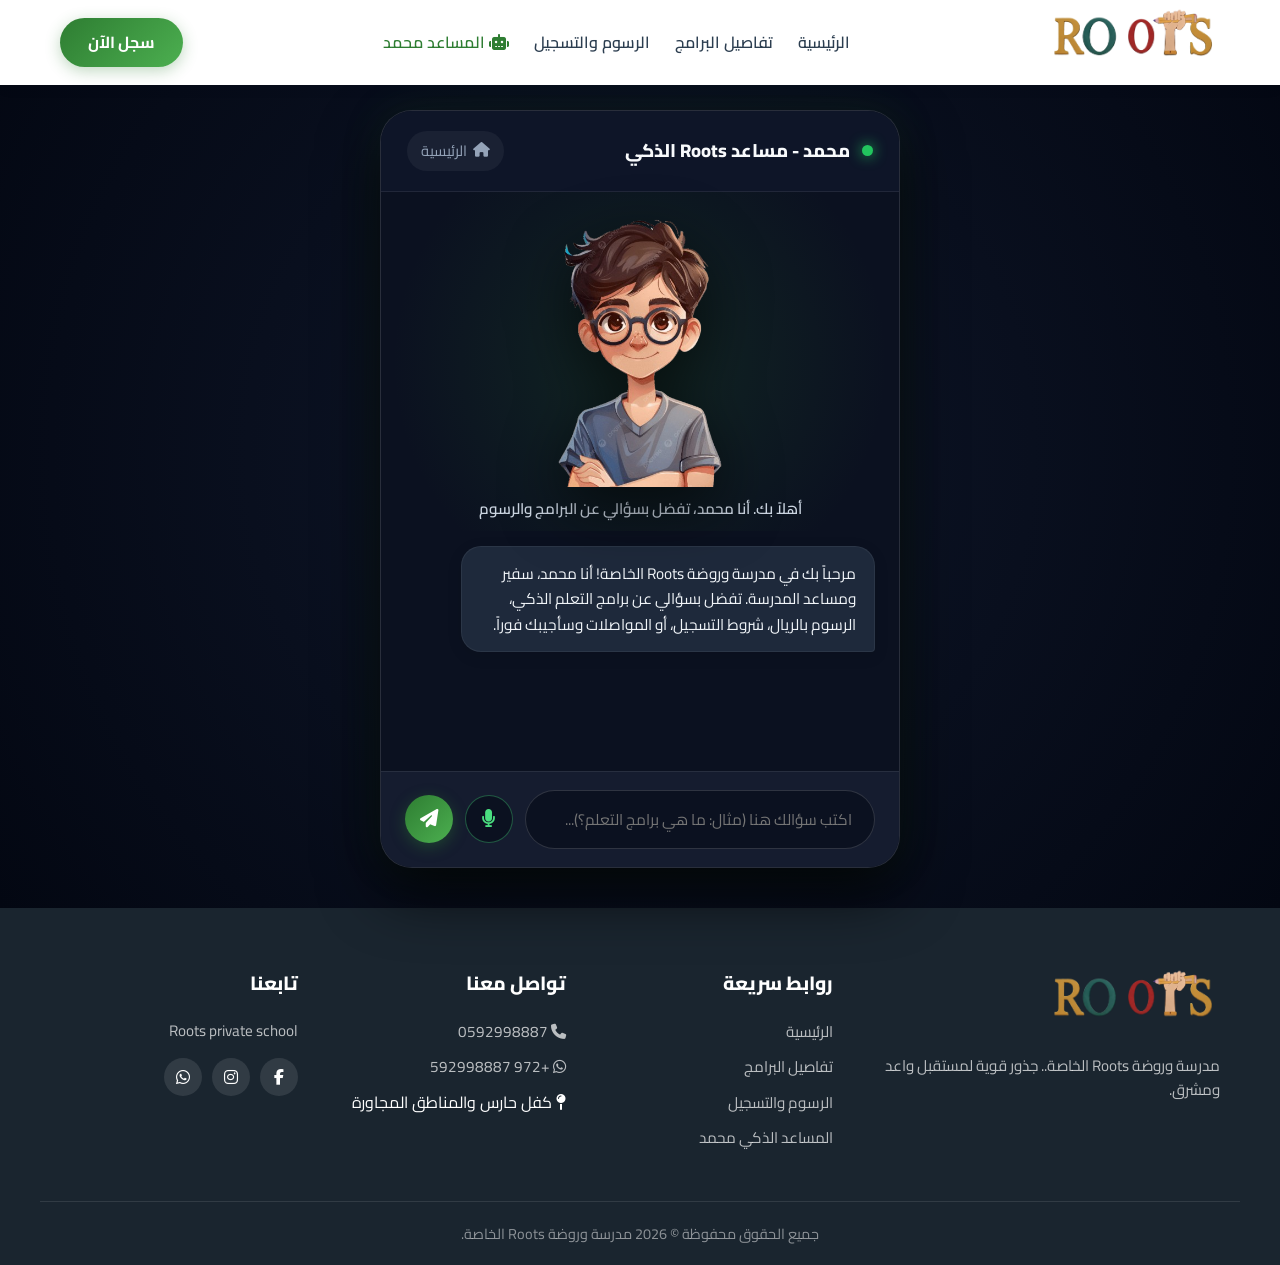
<file: mohamed-voice.html>
<!DOCTYPE html>
<html lang="ar" dir="rtl">

<head>
    <meta charset="UTF-8">
    <meta name="viewport" content="width=device-width, initial-scale=1.0">
    <title>المساعد الذكي محمد - مدرسة وروضة Roots الخاصة</title>
    <!-- Font Awesome -->
    <link rel="stylesheet" href="https://cdnjs.cloudflare.com/ajax/libs/font-awesome/6.4.0/css/all.min.css">
    <!-- Google Fonts -->
    <link href="https://fonts.googleapis.com/css2?family=Cairo:wght@400;600;700;800;900&display=swap" rel="stylesheet">
    <link rel="icon" type="image/png" href="Tap img.png">
    <link rel="stylesheet" href="common.css">
    <style>
        .voice-page-wrapper {
            min-height: 100vh;
            display: flex;
            align-items: center;
            justify-content: center;
            padding: 110px 20px 40px 20px;
            background: radial-gradient(circle at center, #0f172a 0%, #030712 100%);
        }

        .voice-interface-card {
            width: 100%;
            max-width: 520px;
            background: #0b1120;
            color: #f8fafc;
            border-radius: 32px;
            box-shadow: 0 25px 60px rgba(0, 0, 0, 0.8), 0 0 40px rgba(46, 125, 50, 0.15);
            display: flex;
            flex-direction: column;
            overflow: hidden;
            border: 1px solid rgba(255, 255, 255, 0.12);
        }

        .voice-card-top-bar {
            padding: 20px 26px;
            display: flex;
            justify-content: space-between;
            align-items: center;
            background: rgba(15, 23, 42, 0.95);
            border-bottom: 1px solid rgba(255, 255, 255, 0.08);
            backdrop-filter: blur(10px);
        }

        .bot-identity {
            display: flex;
            align-items: center;
            gap: 12px;
            font-weight: 800;
            font-size: 1.15rem;
        }

        .status-dot {
            width: 11px;
            height: 11px;
            background-color: #22c55e;
            border-radius: 50%;
            box-shadow: 0 0 14px #22c55e;
            animation: pulseGlow 2s infinite;
        }

        @keyframes pulseGlow {
            0% {
                transform: scale(0.95);
                box-shadow: 0 0 0 0 rgba(34, 197, 94, 0.7);
            }

            70% {
                transform: scale(1);
                box-shadow: 0 0 0 8px rgba(34, 197, 94, 0);
            }

            100% {
                transform: scale(0.95);
                box-shadow: 0 0 0 0 rgba(34, 197, 94, 0);
            }
        }

        .home-link-btn {
            color: #94a3b8;
            text-decoration: none;
            font-size: 0.92rem;
            display: flex;
            align-items: center;
            gap: 6px;
            background: rgba(255, 255, 255, 0.05);
            padding: 8px 14px;
            border-radius: 20px;
            transition: var(--transition);
        }

        .home-link-btn:hover {
            color: #4ade80;
            background: rgba(74, 222, 128, 0.1);
        }

        .avatar-hero-section {
            display: flex;
            flex-direction: column;
            align-items: center;
            padding: 20px 20px 10px;
            background: radial-gradient(circle at center, rgba(46, 125, 50, 0.2) 0%, transparent 80%);
        }

        .avatar-direct-img-box {
            width: 290px;
            height: 275px;
            display: flex;
            align-items: center;
            justify-content: center;
            transition: all 0.4s cubic-bezier(0.175, 0.885, 0.32, 1.275);
        }

        .avatar-direct-img-box img {
            width: 100%;
            height: 100%;
            object-fit: contain;
            filter: drop-shadow(0 20px 30px rgba(0, 0, 0, 0.6));
        }

        .avatar-direct-img-box.speaking {
            transform: scale(1.08) translateY(-4px);
            filter: drop-shadow(0 0 35px rgba(56, 189, 248, 0.85));
        }

        .avatar-direct-img-box.listening {
            transform: scale(1.08) translateY(-4px);
            filter: drop-shadow(0 0 35px rgba(249, 115, 22, 0.85));
        }

        .voice-status-caption {
            margin-top: 10px;
            font-size: 0.95rem;
            color: #cbd5e1;
            text-align: center;
            font-weight: 600;
        }

        .chat-scroll-view {
            height: 240px;
            padding: 15px 24px;
            overflow-y: auto;
            display: flex;
            flex-direction: column;
            gap: 14px;
            background: #0b1120;
        }

        .chat-row {
            display: flex;
            flex-direction: column;
        }

        .chat-row.bot {
            align-items: flex-start;
        }

        .chat-row.user {
            align-items: flex-end;
        }

        .chat-bubble {
            max-width: 88%;
            padding: 14px 18px;
            border-radius: 20px;
            font-size: 0.96rem;
            line-height: 1.65;
            box-shadow: 0 4px 15px rgba(0, 0, 0, 0.1);
        }

        .chat-bubble.bot {
            background: #1e293b;
            color: #f1f5f9;
            border-bottom-right-radius: 4px;
            border: 1px solid rgba(255, 255, 255, 0.06);
        }

        .chat-bubble.user {
            background: linear-gradient(135deg, #2e7d32, #4caf50);
            color: #ffffff;
            border-bottom-left-radius: 4px;
        }

        .bottom-input-panel {
            display: flex;
            align-items: center;
            padding: 18px 24px;
            background: #151c2f;
            gap: 12px;
            border-top: 1px solid rgba(255, 255, 255, 0.08);
        }

        .bottom-input-panel input {
            flex: 1;
            background: #0b1120;
            border: 1px solid rgba(255, 255, 255, 0.15);
            border-radius: 30px;
            padding: 14px 22px;
            color: #fff;
            outline: none;
            font-size: 0.96rem;
            transition: var(--transition);
        }

        .bottom-input-panel input:focus {
            border-color: #4ade80;
            box-shadow: 0 0 0 4px rgba(74, 222, 128, 0.15);
        }

        .control-btn {
            width: 48px;
            height: 48px;
            border-radius: 50%;
            border: none;
            cursor: pointer;
            display: flex;
            align-items: center;
            justify-content: center;
            font-size: 1.15rem;
            transition: var(--transition);
        }

        .mic-btn {
            background: #0b1120;
            color: #4ade80;
            border: 1px solid rgba(74, 222, 128, 0.35);
        }

        .mic-btn:hover {
            background: rgba(74, 222, 128, 0.1);
        }

        .mic-btn.listening {
            background: #ef4444;
            color: #fff;
            border-color: #ef4444;
            animation: micGlow 1s infinite;
        }

        @keyframes micGlow {
            0% {
                box-shadow: 0 0 0 0 rgba(239, 68, 68, 0.7);
            }

            70% {
                box-shadow: 0 0 0 14px rgba(239, 68, 68, 0);
            }

            100% {
                box-shadow: 0 0 0 0 rgba(239, 68, 68, 0);
            }
        }

        .send-btn {
            background: linear-gradient(135deg, #2e7d32, #4caf50);
            color: #fff;
            box-shadow: 0 4px 15px rgba(46, 125, 50, 0.4);
        }

        .send-btn:hover {
            transform: translateY(-2px);
            box-shadow: 0 6px 20px rgba(46, 125, 50, 0.6);
        }
    </style>
</head>

<body>

    <!-- شريط التنقل العلوي -->
    <header class="navbar" id="navbar">
        <div class="container nav-container">
            <a href="index.html" class="logo-link">
                <div class="logo-wrapper">
                    <img src="roots logo.png" alt="Roots Logo" class="logo-img">
                </div>
            </a>
            <nav class="nav-menu" id="navMenu">
                <a href="index.html" class="nav-link">الرئيسية</a>
                <a href="program-details.html" class="nav-link">تفاصيل البرامج</a>
                <a href="admission.html" class="nav-link">الرسوم والتسجيل</a>
                <a href="mohamed-voice.html" class="nav-link active"><i class="fa-solid fa-robot text-green"></i>
                    المساعد محمد</a>
            </nav>
            <div class="nav-actions">
                <a href="admission.html" class="btn-primary contact-btn">سجل الآن</a>
                <button class="mobile-toggle" id="mobileToggle" aria-label="القائمة">
                    <i class="fa-solid fa-bars"></i>
                </button>
            </div>
        </div>
    </header>

    <!-- الواجهة الرئيسية للمساعد -->
    <section class="voice-page-wrapper">
        <div class="voice-interface-card">
            <div class="voice-card-top-bar">
                <div class="bot-identity">
                    <div class="status-dot"></div>
                    <span>محمد - مساعد Roots الذكي</span>
                </div>
                <a href="index.html" class="home-link-btn"><i class="fa-solid fa-house"></i> الرئيسية</a>
            </div>

            <div class="avatar-hero-section">
                <div class="avatar-direct-img-box" id="avatarBox">
                    <img src="av.png" alt="محمد سفير Roots">
                </div>
                <div class="voice-status-caption" id="voiceCaption">أهلاً بك. أنا محمد، تفضل بسؤالي عن البرامج والرسوم
                </div>
            </div>

            <div class="chat-scroll-view" id="chatMessages">
                <div class="chat-row bot">
                    <div class="chat-bubble bot">
                        مرحباً بك في مدرسة وروضة Roots الخاصة! أنا محمد، سفير ومساعد المدرسة. تفضل بسؤالي عن برامج
                        التعلم الذكي، الرسوم بالريال، شروط التسجيل، أو المواصلات وسأجيبك فوراً.
                    </div>
                </div>
            </div>

            <div class="bottom-input-panel">
                <input type="text" id="userInput" placeholder="اكتب سؤالك هنا (مثال: ما هي برامج التعلم؟)..."
                    autocomplete="off">
                <button id="voiceBtn" class="control-btn mic-btn" title="تحدث بصوتك">
                    <i class="fa-solid fa-microphone"></i>
                </button>
                <button id="sendBtn" class="control-btn send-btn" title="إرسال">
                    <i class="fa-solid fa-paper-plane"></i>
                </button>
            </div>
        </div>
    </section>

    <!-- الفوتر -->
    <footer class="footer">
        <div class="container footer-container">
            <div class="footer-col">
                <div class="logo-wrapper footer-logo">
                    <img src="roots logo.png" alt="Roots Logo" class="logo-img">
                </div>
                <p>مدرسة وروضة Roots الخاصة.. جذور قوية لمستقبل واعد ومشرق.</p>
            </div>
            <div class="footer-col">
                <h3>روابط سريعة</h3>
                <ul>
                    <li><a href="index.html">الرئيسية</a></li>
                    <li><a href="program-details.html">تفاصيل البرامج</a></li>
                    <li><a href="admission.html">الرسوم والتسجيل</a></li>
                    <li><a href="mohamed-voice.html">المساعد الذكي محمد</a></li>
                </ul>
            </div>
            <div class="footer-col">
                <h3>تواصل معنا</h3>
                <ul>
                    <li><a href="tel:0592998887"><i class="fa-solid fa-phone"></i> 0592998887</a></li>
                    <li><a href="https://wa.me/972592998887" target="_blank"><i class="fa-brands fa-whatsapp"></i> +972
                            592998887</a></li>
                    <li><i class="fa-solid fa-map-pin"></i> كفل حارس والمناطق المجاورة</li>
                </ul>
            </div>
            <div class="footer-col">
                <h3>تابعنا</h3>
                <p>Roots private school</p>
                <div class="social-links footer-social">
                    <a href="https://www.facebook.com/search/top?q=Roots%20private%20school" target="_blank"
                        aria-label="Facebook"><i class="fa-brands fa-facebook-f"></i></a>
                    <a href="https://www.instagram.com/explore/tags/rootsprivateschool/" target="_blank"
                        aria-label="Instagram"><i class="fa-brands fa-instagram"></i></a>
                    <a href="https://wa.me/972592998887" target="_blank" aria-label="WhatsApp"><i
                            class="fa-brands fa-whatsapp"></i></a>
                </div>
            </div>
        </div>
        <div class="footer-bottom">
            <p>جميع الحقوق محفوظة © 2026 مدرسة وروضة Roots الخاصة.</p>
        </div>
    </footer>

    <script>
        document.addEventListener('DOMContentLoaded', () => {
            const chatMessages = document.getElementById('chatMessages');
            const userInput = document.getElementById('userInput');
            const sendBtn = document.getElementById('sendBtn');
            const voiceBtn = document.getElementById('voiceBtn');
            const avatarBox = document.getElementById('avatarBox');
            const voiceCaption = document.getElementById('voiceCaption');

            let isListening = false;
            let recognition = null;
            let arabicVoice = null;

            function loadVoices() {
                if (!('speechSynthesis' in window)) return;
                const voices = window.speechSynthesis.getVoices();
                arabicVoice = voices.find(v => v.lang.startsWith('ar') && (v.name.includes('Google') || v.name.includes('Maged') || v.name.includes('Tarik') || v.name.includes('Male')))
                    || voices.find(v => v.lang.startsWith('ar'))
                    || voices[0];
            }

            if ('speechSynthesis' in window) {
                loadVoices();
                window.speechSynthesis.onvoiceschanged = loadVoices;
            }

            function appendMsg(sender, text) {
                if (!chatMessages) return;
                const row = document.createElement('div');
                row.className = `chat-row ${sender}`;
                row.innerHTML = `<div class="chat-bubble ${sender}">${text}</div>`;
                chatMessages.appendChild(row);
                chatMessages.scrollTop = chatMessages.scrollHeight;
            }

            function speakText(text) {
                if (!('speechSynthesis' in window)) return;
                window.speechSynthesis.cancel();

                const cleanText = text.replace(/([\u2700-\u27BF]|[\uE000-\uF8FF]|\uD83C[\uDC00-\uDFFF]|\uD83D[\uDC00-\uDFFF]|[\u2011-\u26FF]|\uD83E[\uDD10-\uDDFF])/g, '').trim();
                const utterance = new SpeechSynthesisUtterance(cleanText);
                utterance.lang = 'ar-SA';
                utterance.rate = 1.0;
                utterance.pitch = 1.15;

                if (arabicVoice) utterance.voice = arabicVoice;

                if (avatarBox) avatarBox.classList.add('speaking');
                if (voiceCaption) voiceCaption.textContent = "محمد يتحدث الآن...";

                utterance.onend = utterance.onerror = () => {
                    if (avatarBox) avatarBox.classList.remove('speaking');
                    if (voiceCaption) voiceCaption.textContent = "أنا جاهز لأي استفسار آخر!";
                };

                window.speechSynthesis.speak(utterance);
            }

            const schoolKnowledge = [
                {
                    keywords: ["برامج", "تعليم", "تأسيس", "ذكاء اصطناعي", "برمجة", "منهج", "تدريس"],
                    answer: "برامج التعلم في Roots تشمل: 1. مرحلة التمهيدي KG2 للتفاعل وتنمية المهارات الحركية. 2. التأسيس اللغوي المكثف في العربي والإنجليزي. 3. الرياضيات والعلوم التطبيقية والتجارب المبسطة. 4. مقدمة في التفكير البرمجي والذكاء الاصطناعي لطلاب الصف الثالث والرابع."
                },
                {
                    keywords: ["اسم", "روتس", "roots", "لماذا", "سبب", "معنى"],
                    answer: "سُميت مدرستنا Roots؛ لأن المستقبل القوي يبدأ من جذور قوية، وشعارنا الدائم هو: جذور قوية لمستقبل مشرق."
                },
                {
                    keywords: ["تمهيدي", "kg2", "روضة", "عمر", "مواليد"],
                    answer: "مرحلة التمهيدي للروضة مخصصة للمواليد ما بين الأول من شهر فبراير عام 2021، وحتى الثلاثين من شهر أبريل عام 2022. وقسطها الشهري 150 ريال، وتكلفة الكتب والبلوزتين 100 ريال."
                },
                {
                    keywords: ["رسوم", "اقساط", "قسط", "سعر", "تكلفة", "مدرسة"],
                    answer: "رسوم الدراسة للصفوف من الأول وحتى الرابع الأساسي هي 3500 ريال سنوياً شاملة الكتب المدرسية. وتكلفة الزي المدرسي 100 ريال، وبدلة الرياضة 100 ريال."
                },
                {
                    keywords: ["خصم", "اخوة", "إخوة", "تخفيض", "دفع مباشر"],
                    answer: "نقدم خصومات ممتازة تشمل: خصم الدفع المباشر ليصبح القسط 3200 ريال بدلاً من 3500. كما توجد خصومات للإخوة: طالبان بخصم 200 ريال، وثلاثة إخوة بخصم 400 ريال، وأربعة إخوة بنصف قسط كامل."
                },
                {
                    keywords: ["مواصلات", "باص", "خطوط", "توصيل", "قيرة", "جماعين", "ديرستيا"],
                    answer: "توفر المدرسة خطوط باصات مؤمنة ومنتظمة ذهاباً وإياباً للمناطق الآتية: كفل حارس، وديرستيا، وحارس بـ 120 ريال، وقيرة بـ 140 ريال، وزيتا وجماعين بـ 200 ريال."
                },
                {
                    keywords: ["اوراق", "وثائق", "مطلوب", "شروط", "تسجيل", "تثبيت", "ملف نقل"],
                    answer: "الوثائق المطلوبة لتثبيت التسجيل هي: صورة هوية ولي الأمر، شهادة ميلاد الطالب الأصلية أو المصدقة، صورة شخصية حديثة، ملف نقل رسمي للطلاب من الصف الثاني فما فوق، ودفع رسوم حجز المقعد."
                },
                {
                    keywords: ["مكان", "عنوان", "اين", "موقع"],
                    answer: "تقع مدرسة وروضة Roots الخاصة في بلدة كفل حارس، وترحب بأبنائنا الطلاب من كفل حارس وكافة القرى والمناطق المجاورة."
                },
                {
                    keywords: ["تواصل", "رقم", "هاتف", "اتصال", "واتس", "فيسبوك"],
                    answer: "يمكنكم التواصل معنا مباشرة عبر الهاتف على الرقم 0592998887، أو عبر تطبيق الواتساب +972 592998887، أو من خلال صفحتنا الرسمية على الفيسبوك."
                },
                {
                    keywords: ["من انت", "اسمك", "تعريف", "محمد"],
                    answer: "أنا محمد، سفير ومساعد طلاب مدرسة وروضة Roots الخاصة. يسعدني جداً الإجابة عن أي استفسار يخص البرامج والرسوم."
                },
                {
                    keywords: ["السلام", "مرحبا", "أهلاً", "صباح", "مساء"],
                    answer: "وعليكم السلام ورحمة الله وبركاته. أهلاً بك في مدرسة Roots. هل ترغب في الاستفسار عن برامج التعلم، الرسوم بالريال، أم شروط التسجيل؟"
                }
            ];

            function getMohamedAnswer(qText) {
                const q = qText.toLowerCase().trim();
                for (let item of schoolKnowledge) {
                    for (let keyword of item.keywords) {
                        if (q.includes(keyword)) {
                            return item.answer;
                        }
                    }
                }
                return "سؤال مهم! في مدرسة وروضة Roots الخاصة نحرص على تقديم أفضل برامج الرعاية التعليمية والذكاء الاصطناعي لطفلك. يسعدنا تواصلكم معنا عبر الهاتف 0592998887 أو الواتساب لأي استفسار تفصيلي!";
            }

            function handleQuery(text) {
                appendMsg('user', text);
                const reply = getMohamedAnswer(text);
                setTimeout(() => {
                    appendMsg('bot', reply);
                    speakText(reply);
                }, 400);
            }

            if (sendBtn && userInput) {
                sendBtn.addEventListener('click', () => {
                    const val = userInput.value.trim();
                    if (val) {
                        handleQuery(val);
                        userInput.value = '';
                    }
                });
                userInput.addEventListener('keypress', (e) => {
                    if (e.key === 'Enter') {
                        const val = userInput.value.trim();
                        if (val) {
                            handleQuery(val);
                            userInput.value = '';
                        }
                    }
                });
            }

            const SpeechRecognition = window.SpeechRecognition || window.webkitSpeechRecognition;
            if (SpeechRecognition) {
                recognition = new SpeechRecognition();
                recognition.lang = 'ar-SA';
                recognition.continuous = false;

                recognition.onstart = () => {
                    isListening = true;
                    if (voiceBtn) voiceBtn.classList.add('listening');
                    if (avatarBox) avatarBox.classList.add('listening');
                    if (voiceCaption) voiceCaption.textContent = "محمد يستمع إليك...";
                };

                recognition.onresult = (e) => {
                    const transcript = e.results[0][0].transcript;
                    stopListen();
                    handleQuery(transcript);
                };

                recognition.onerror = recognition.onend = () => {
                    stopListen();
                };

                if (voiceBtn) {
                    voiceBtn.addEventListener('click', () => {
                        if (isListening) {
                            stopListen();
                        } else {
                            try {
                                window.speechSynthesis.cancel();
                                recognition.start();
                            } catch (err) {
                                recognition.stop();
                            }
                        }
                    });
                }
            }

            function stopListen() {
                isListening = false;
                if (voiceBtn) voiceBtn.classList.remove('listening');
                if (avatarBox) {
                    avatarBox.classList.remove('listening');
                    avatarBox.classList.remove('speaking');
                }
                if (recognition) {
                    try { recognition.stop(); } catch (e) { }
                }
            }
        });
    </script>
</body>

</html>
</file>
<file: common.css>
:root {
    --primary: #2e7d32;
    --primary-light: #4caf50;
    --secondary: #ffb300;
    --accent: #e53935;
    --text-dark: #2c3e50;
    --text-light: #7f8c8d;
    --bg-light: #f9fbfd;
    --white: #ffffff;
    --shadow: 0 10px 30px rgba(0, 0, 0, 0.08);
    --transition: all 0.3s ease;
}

* {
    margin: 0;
    padding: 0;
    box-sizing: border-box;
    font-family: 'Cairo', sans-serif;
    scroll-behavior: smooth;
}

body {
    color: var(--text-dark);
    background-color: var(--white);
    line-height: 1.6;
    overflow-x: hidden;
}

.container {
    max-width: 1200px;
    margin: 0 auto;
    padding: 0 20px;
}

.section-padding {
    padding: 80px 0;
}

.bg-light {
    background-color: var(--bg-light);
}

.text-center {
    text-align: center;
}

.section-header h2 {
    font-size: 2.3rem;
    font-weight: 900;
    color: var(--text-dark);
    margin-bottom: 12px;
}

.section-header p {
    font-size: 1.1rem;
    color: var(--text-light);
    max-width: 600px;
    margin: 0 auto 40px;
}

/* الأزرار العامة */
.btn-primary {
    background: linear-gradient(135deg, var(--primary), var(--primary-light));
    color: var(--white);
    padding: 12px 28px;
    border-radius: 50px;
    font-weight: 700;
    text-decoration: none;
    box-shadow: 0 4px 15px rgba(46, 125, 50, 0.3);
    transition: var(--transition);
    border: none;
    cursor: pointer;
    display: inline-block;
}

.btn-primary:hover {
    transform: translateY(-3px);
    box-shadow: 0 6px 20px rgba(46, 125, 50, 0.4);
}

.btn-secondary {
    background-color: var(--secondary);
    color: var(--text-dark);
    padding: 12px 28px;
    border-radius: 50px;
    font-weight: 700;
    text-decoration: none;
    transition: var(--transition);
    display: inline-block;
    box-shadow: 0 4px 15px rgba(255, 179, 0, 0.3);
    border: none;
    cursor: pointer;
}

.btn-secondary:hover {
    transform: translateY(-3px);
    background-color: #ffa000;
}

.btn-large {
    padding: 14px 34px;
    font-size: 1.05rem;
}

.btn-block {
    width: 100%;
    text-align: center;
}

/* الشعار والنافبار */
.logo-wrapper {
    display: flex;
    align-items: center;
    max-width: 170px;
}

.logo-img {
    width: 100%;
    height: auto;
    object-fit: contain;
    transform: scaleX(-1);
    transform-origin: center;
}

.navbar {
    position: fixed;
    top: 0;
    left: 0;
    width: 100%;
    background-color: var(--white);
    box-shadow: 0 2px 15px rgba(0, 0, 0, 0.05);
    z-index: 1000;
    transition: var(--transition);
}

.nav-container {
    display: flex;
    justify-content: space-between;
    align-items: center;
    height: 85px;
}

.nav-menu {
    display: flex;
    gap: 25px;
    align-items: center;
}

.nav-link {
    text-decoration: none;
    color: var(--text-dark);
    font-weight: 600;
    transition: var(--transition);
}

.nav-link:hover,
.nav-link.active {
    color: var(--primary);
}

.nav-actions {
    display: flex;
    align-items: center;
    gap: 15px;
}

.mobile-toggle {
    display: none;
    background: none;
    border: none;
    font-size: 1.5rem;
    color: var(--text-dark);
    cursor: pointer;
}

/* ترويسة الصفحات الفرعية */
.page-header {
    padding-top: 150px;
    padding-bottom: 50px;
    background: linear-gradient(135deg, #f1f8e9 0%, #e8f5e9 100%);
}

.page-header h1 {
    font-size: 2.4rem;
    font-weight: 900;
    margin-bottom: 10px;
}

.page-header p {
    color: var(--text-light);
    font-size: 1.1rem;
}

/* الفوتر */
.footer {
    background: #1a252f;
    color: var(--white);
    padding-top: 60px;
}

.footer-container {
    display: grid;
    grid-template-columns: 1.5fr 1fr 1fr 1fr;
    gap: 30px;
    padding-bottom: 40px;
    border-bottom: 1px solid rgba(255, 255, 255, 0.1);
}

.footer-col p {
    color: rgba(255, 255, 255, 0.7);
    font-size: 0.95rem;
    margin-top: 15px;
}

.footer-col h3 {
    font-size: 1.2rem;
    font-weight: 800;
    margin-bottom: 20px;
}

.footer-col ul {
    list-style: none;
}

.footer-col ul li {
    margin-bottom: 10px;
}

.footer-col ul li a {
    color: rgba(255, 255, 255, 0.7);
    text-decoration: none;
    transition: var(--transition);
    font-size: 0.95rem;
}

.footer-col ul li a:hover {
    color: var(--secondary);
    padding-right: 5px;
}

.social-links {
    display: flex;
    gap: 10px;
    margin-top: 15px;
}

.social-links a {
    width: 38px;
    height: 38px;
    background: rgba(255, 255, 255, 0.1);
    color: #fff;
    border-radius: 50%;
    display: flex;
    align-items: center;
    justify-content: center;
    text-decoration: none;
    transition: var(--transition);
}

.social-links a:hover {
    background: var(--secondary);
    color: var(--text-dark);
}

.footer-bottom {
    text-align: center;
    padding: 20px 0;
    color: rgba(255, 255, 255, 0.5);
    font-size: 0.9rem;
}

/* زر واتساب العائم */
.whatsapp-float {
    position: fixed;
    bottom: 30px;
    left: 30px;
    background: #25d366;
    color: var(--white);
    width: 60px;
    height: 60px;
    border-radius: 50%;
    display: flex;
    align-items: center;
    justify-content: center;
    font-size: 2rem;
    box-shadow: 0 4px 20px rgba(37, 211, 102, 0.4);
    z-index: 999;
    transition: var(--transition);
    text-decoration: none;
}

.whatsapp-float:hover {
    transform: scale(1.1);
}

/* نافذة المساعد الصوتي محمد */
#chat-widget-container {
    position: fixed;
    bottom: 25px;
    right: 25px;
    z-index: 9999;
    direction: rtl;
}

#chat-toggle-btn {
    background: linear-gradient(135deg, #1b5e20, #2e7d32, #4caf50);
    color: #ffffff;
    border: none;
    padding: 10px 22px 10px 14px;
    border-radius: 50px;
    font-size: 15px;
    font-weight: 700;
    cursor: pointer;
    box-shadow: 0 10px 25px rgba(46, 125, 50, 0.4);
    display: flex;
    align-items: center;
    gap: 12px;
}

.voice-pulse-circle {
    width: 36px;
    height: 36px;
    background: #ffffff;
    color: var(--primary);
    border-radius: 50%;
    display: flex;
    align-items: center;
    justify-content: center;
}

#chat-box {
    width: 360px;
    height: 540px;
    background: #0f172a;
    color: #f8fafc;
    border-radius: 24px;
    box-shadow: 0 20px 60px rgba(0, 0, 0, 0.45);
    display: flex;
    flex-direction: column;
    overflow: hidden;
    position: absolute;
    bottom: 75px;
    right: 0;
}

.chat-hidden {
    display: none !important;
}

.chat-header {
    background: rgba(15, 23, 42, 0.85);
    padding: 14px 18px;
    display: flex;
    justify-content: space-between;
    align-items: center;
}

.voice-avatar-stage {
    display: flex;
    flex-direction: column;
    align-items: center;
    padding: 20px 15px 10px;
}

.orb-container {
    width: 90px;
    height: 90px;
    position: relative;
    display: flex;
    align-items: center;
    justify-content: center;
}

.orb-core {
    width: 55px;
    height: 55px;
    border-radius: 50%;
    background: radial-gradient(circle at 30% 30%, #4ade80, #15803d);
    display: flex;
    align-items: center;
    justify-content: center;
    color: #fff;
    font-size: 18px;
}

.voice-caption {
    margin-top: 10px;
    font-size: 12px;
    color: #cbd5e1;
}

.chat-messages {
    flex: 1;
    padding: 12px 16px;
    overflow-y: auto;
    display: flex;
    flex-direction: column;
    gap: 10px;
}

.message {
    max-width: 82%;
    padding: 10px 14px;
    border-radius: 14px;
    font-size: 13.5px;
}

.bot-message {
    background: #1e293b;
    color: #e2e8f0;
}

.user-message {
    background: #2e7d32;
    color: #fff;
    align-self: flex-end;
}

.chat-input-area {
    display: flex;
    align-items: center;
    padding: 10px 14px;
    background: #0f172a;
    gap: 8px;
}

.chat-input-area input {
    flex: 1;
    background: #1e293b;
    border: 1px solid rgba(255, 255, 255, 0.12);
    border-radius: 25px;
    padding: 8px 14px;
    color: #fff;
    outline: none;
}

.main-mic-action,
#send-btn {
    width: 38px;
    height: 38px;
    border-radius: 50%;
    border: none;
    cursor: pointer;
    display: flex;
    align-items: center;
    justify-content: center;
}

.main-mic-action {
    background: #1e293b;
    color: #4ade80;
}

#send-btn {
    background: #2e7d32;
    color: #fff;
}

@media (max-width: 768px) {
    .nav-menu {
        position: fixed;
        top: 85px;
        right: -100%;
        width: 100%;
        height: calc(100vh - 85px);
        background: var(--white);
        flex-direction: column;
        justify-content: center;
        gap: 20px;
        transition: var(--transition);
    }

    .nav-menu.active {
        right: 0;
    }

    .mobile-toggle {
        display: block;
    }

    .contact-btn {
        display: none;
    }

    .footer-container {
        grid-template-columns: 1fr;
    }
}

/* أفاتار الولد في الشات بوت */
.boy-avatar-mini {
    width: 38px;
    height: 38px;
    border-radius: 50%;
    overflow: hidden;
    background: #ffffff;
    display: flex;
    align-items: center;
    justify-content: center;
}

.boy-svg {
    width: 100%;
    height: 100%;
}

.boy-avatar-stage {
    display: flex;
    flex-direction: column;
    align-items: center;
    padding: 20px 15px 12px;
    background: radial-gradient(circle at center, rgba(46, 125, 50, 0.2) 0%, transparent 70%);
}

.boy-character-circle {
    width: 85px;
    height: 85px;
    border-radius: 50%;
    border: 3px solid #4ade80;
    box-shadow: 0 0 20px rgba(74, 222, 128, 0.4);
    background: #ffffff;
    display: flex;
    align-items: center;
    justify-content: center;
    transition: transform 0.3s ease, box-shadow 0.3s ease;
}

.boy-svg-large {
    width: 100%;
    height: 100%;
}

.speaking-avatar {
    transform: scale(1.1);
    box-shadow: 0 0 30px rgba(56, 189, 248, 0.8);
    border-color: #38bdf8;
    animation: avatarSpeak 0.6s infinite alternate ease-in-out;
}

.listening-avatar {
    transform: scale(1.12);
    box-shadow: 0 0 30px rgba(249, 115, 22, 0.8);
    border-color: #ea580c;
}

@keyframes avatarSpeak {
    0% {
        transform: translateY(0) scale(1.05);
    }

    100% {
        transform: translateY(-5px) scale(1.12);
    }
}
</file>
